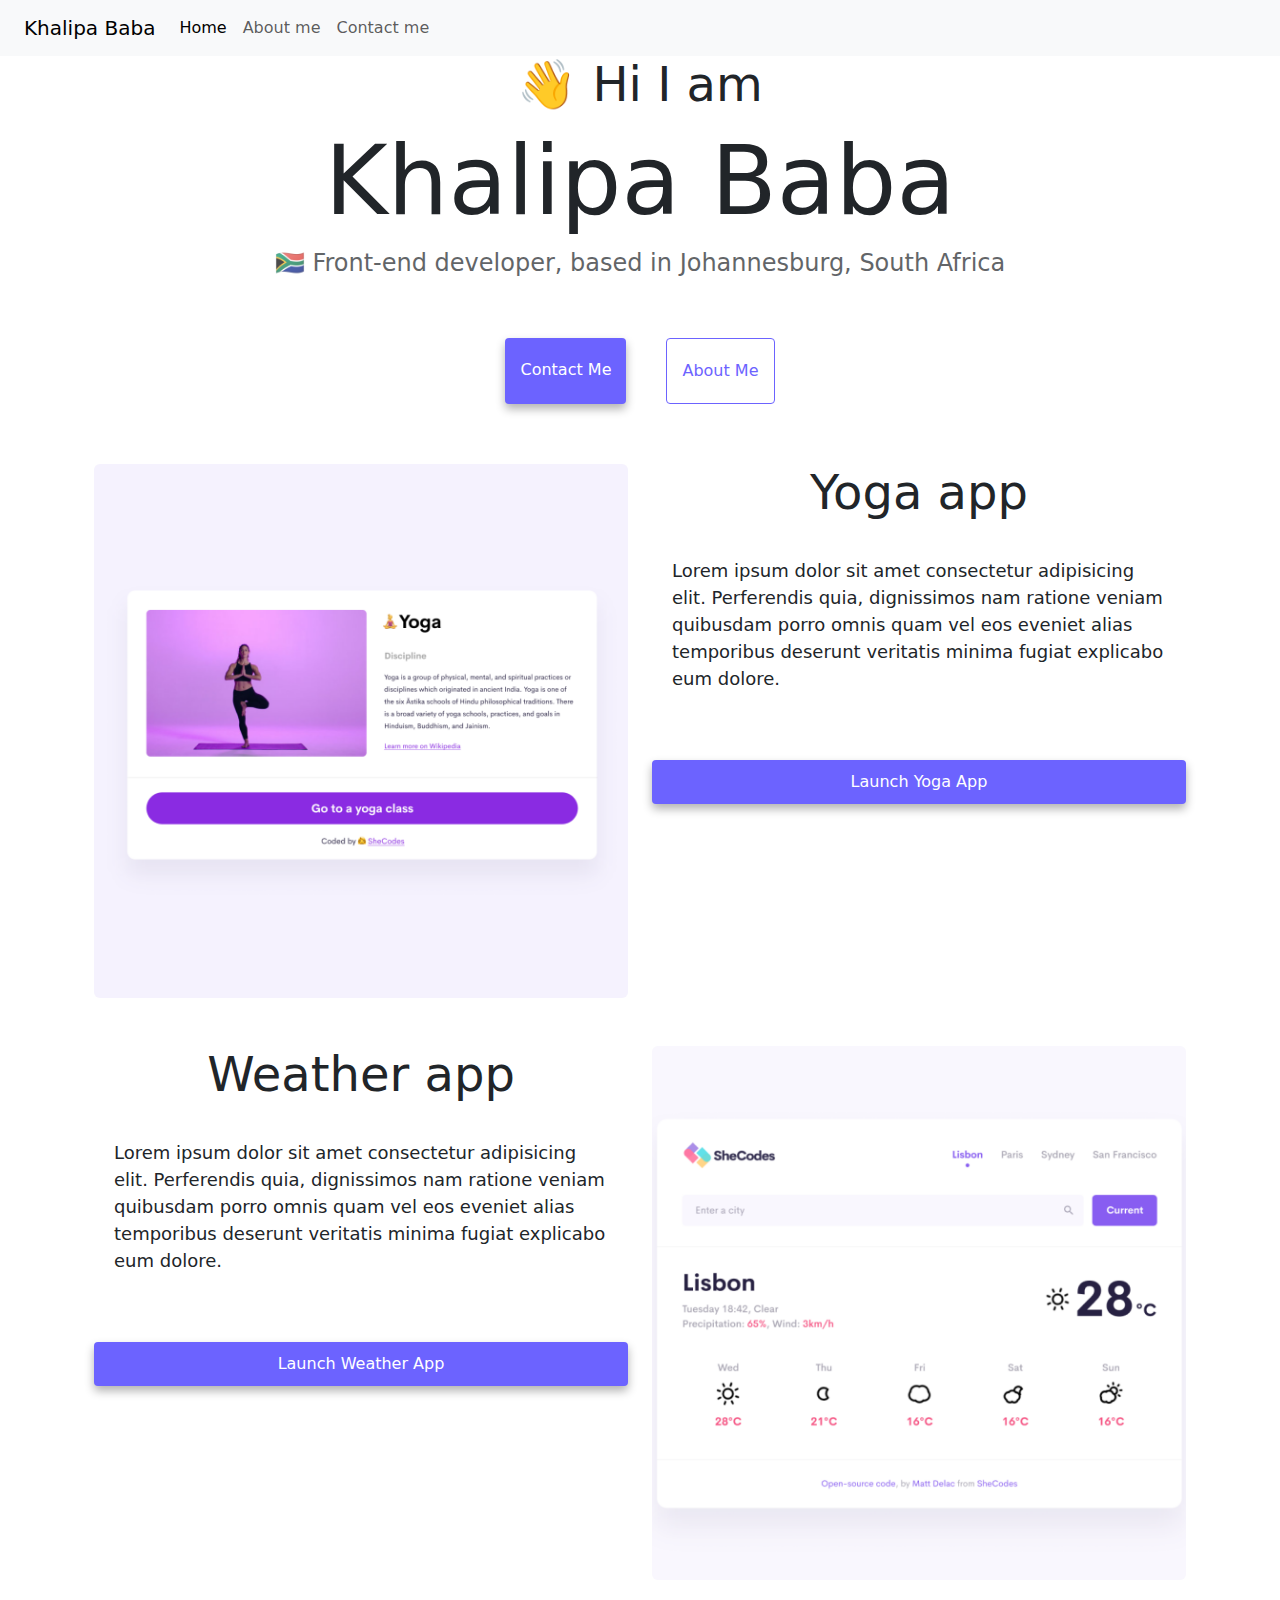
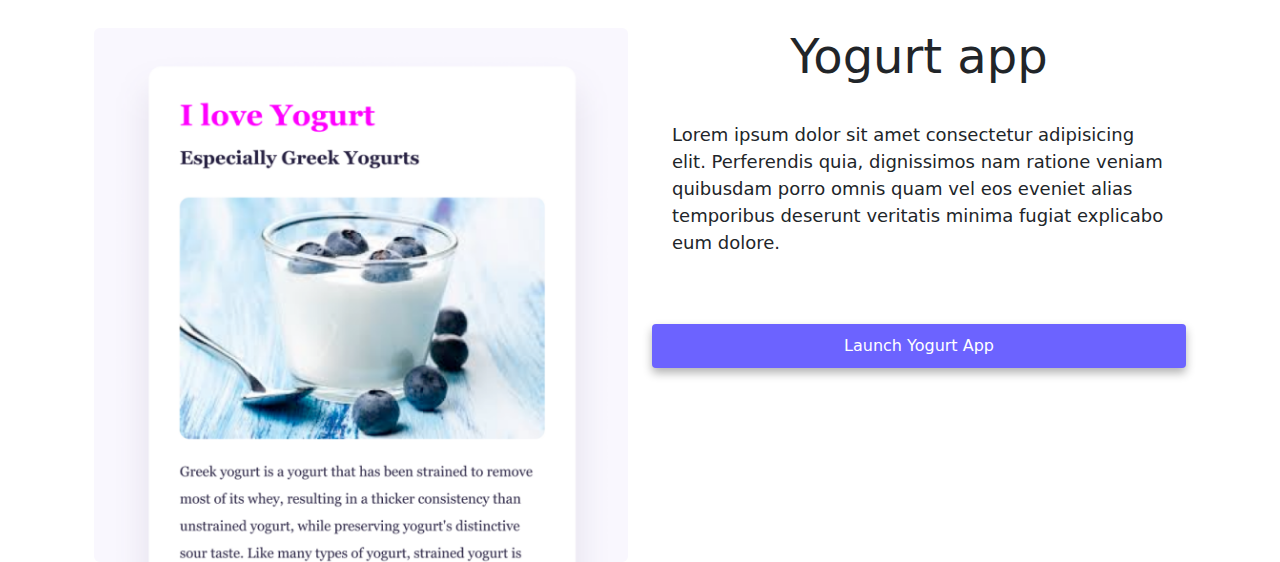
<file: index.html>
<!DOCTYPE html>
<html lang="en">
  <head>
    <meta charset="UTF-8" />
    <meta http-equiv="X-UA-Compatible" content="IE=edge" />
    <meta name="viewport" content="width=device-width, initial-scale=1.0" />
    <meta
      name="description"
      content="Khalipa Baba was born on 23 February 1989 in Cape Town, South Africa."
    />
    <title>Khalipa Baba</title>
    <link
      href="https://cdn.jsdelivr.net/npm/bootstrap@5.3.3/dist/css/bootstrap.min.css"
      rel="stylesheet"
      integrity="sha384-QWTKZyjpPEjISv5WaRU9OFeRpok6YctnYmDr5pNlyT2bRjXh0JMhjY6hW+ALEwIH"
      crossorigin="anonymous"
    />
    <script
      src="https://cdn.jsdelivr.net/npm/bootstrap@5.3.3/dist/js/bootstrap.bundle.min.js"
      integrity="sha384-YvpcrYf0tY3lHB60NNkmXc5s9fDVZLESaAA55NDzOxhy9GkcIdslK1eN7N6jIeHz"
      crossorigin="anonymous"
    ></script>
    <link rel="stylesheet" href="style.css" />
  </head>
  <body>
    <nav class="navbar navbar-expand-lg bg-body-tertiary">
      <div class="container-fluid">
        <a class="navbar-brand" href="index.html">Khalipa Baba</a>
        <button
          class="navbar-toggler"
          type="button"
          data-bs-toggle="collapse"
          data-bs-target="#navbarNav"
          aria-controls="navbarNav"
          aria-expanded="false"
          aria-label="Toggle navigation"
        >
          <span class="navbar-toggler-icon"></span>
        </button>
        <div class="collapse navbar-collapse" id="navbarNav">
          <ul class="navbar-nav">
            <li class="nav-item">
              <a class="nav-link active" aria-current="page" href="index.html"
                >Home</a
              >
            </li>
            <li class="nav-item">
              <a class="nav-link" href="about.html">About me</a>
            </li>
            <li class="nav-item">
              <a class="nav-link" href="about.html#contact">Contact me</a>
            </li>
          </ul>
        </div>
      </div>
    </nav>
    <h2 class="text-center">👋 Hi I am</h2>
    <h1 class="text-center">Khalipa Baba</h1>
    <h3 class="text-center">
      🇿🇦 Front-end developer, based in Johannesburg, South Africa
    </h3>
    <div class="navigation-links">
      <a href="about.html#contact" class="contact-link">Contact me</a>
      <a href="about.html" class="about-link">About me</a>
    </div>

    <div class="container">
      <div class="row">
        <div class="col-md-6">
          <img src="images/yoga.png" class="img-fluid rounded" />
        </div>
        <div class="col-md-6">
          <h2 class="mb-3">Yoga app</h2>
          <p>
            Lorem ipsum dolor sit amet consectetur adipisicing elit. Perferendis
            quia, dignissimos nam ratione veniam quibusdam porro omnis quam vel
            eos eveniet alias temporibus deserunt veritatis minima fugiat
            explicabo eum dolore.
          </p>
          <div class="mt-5">
            <a href="#" class="primary-link">Launch Yoga App</a>
          </div>
        </div>
      </div>
      <div class="row mt-5">
        <div class="col-md-6">
          <h2 class="mb-3">Weather app</h2>
          <p>
            Lorem ipsum dolor sit amet consectetur adipisicing elit. Perferendis
            quia, dignissimos nam ratione veniam quibusdam porro omnis quam vel
            eos eveniet alias temporibus deserunt veritatis minima fugiat
            explicabo eum dolore.
          </p>
          <div class="mb-5 mt-5">
            <a href="#" class="primary-link">Launch Weather App</a>
          </div>
        </div>
        <div class="col-md-6">
          <img
            src="images/weather.png"
            class="img-fluid rounded"
            alt="weather app"
          />
        </div>
      </div>
      <div class="row mt-5">
        <div class="col-md-6">
          <img
            src="images/yogurt.png"
            class="img-fluid rounded"
            alt="yoghurt"
          />
        </div>
        <div class="col-md-6">
          <h2 class="mb-3">Yogurt app</h2>
          <p>
            Lorem ipsum dolor sit amet consectetur adipisicing elit. Perferendis
            quia, dignissimos nam ratione veniam quibusdam porro omnis quam vel
            eos eveniet alias temporibus deserunt veritatis minima fugiat
            explicabo eum dolore.
          </p>
          <div class="mt-5">
            <a href="#" class="primary-link">Launch Yogurt App</a>
          </div>
        </div>
      </div>
    </div>

    <script
      src="https://cdn.jsdelivr.net/npm/bootstrap@5.3.3/dist/js/bootstrap.bundle.min.js"
      integrity="sha384-YvpcrYf0tY3lHB60NNkmXc5s9fDVZLESaAA55NDzOxhy9GkcIdslK1eN7N6jIeHz"
      crossorigin="anonymous"
    ></script>
  </body>
</html>
</file>
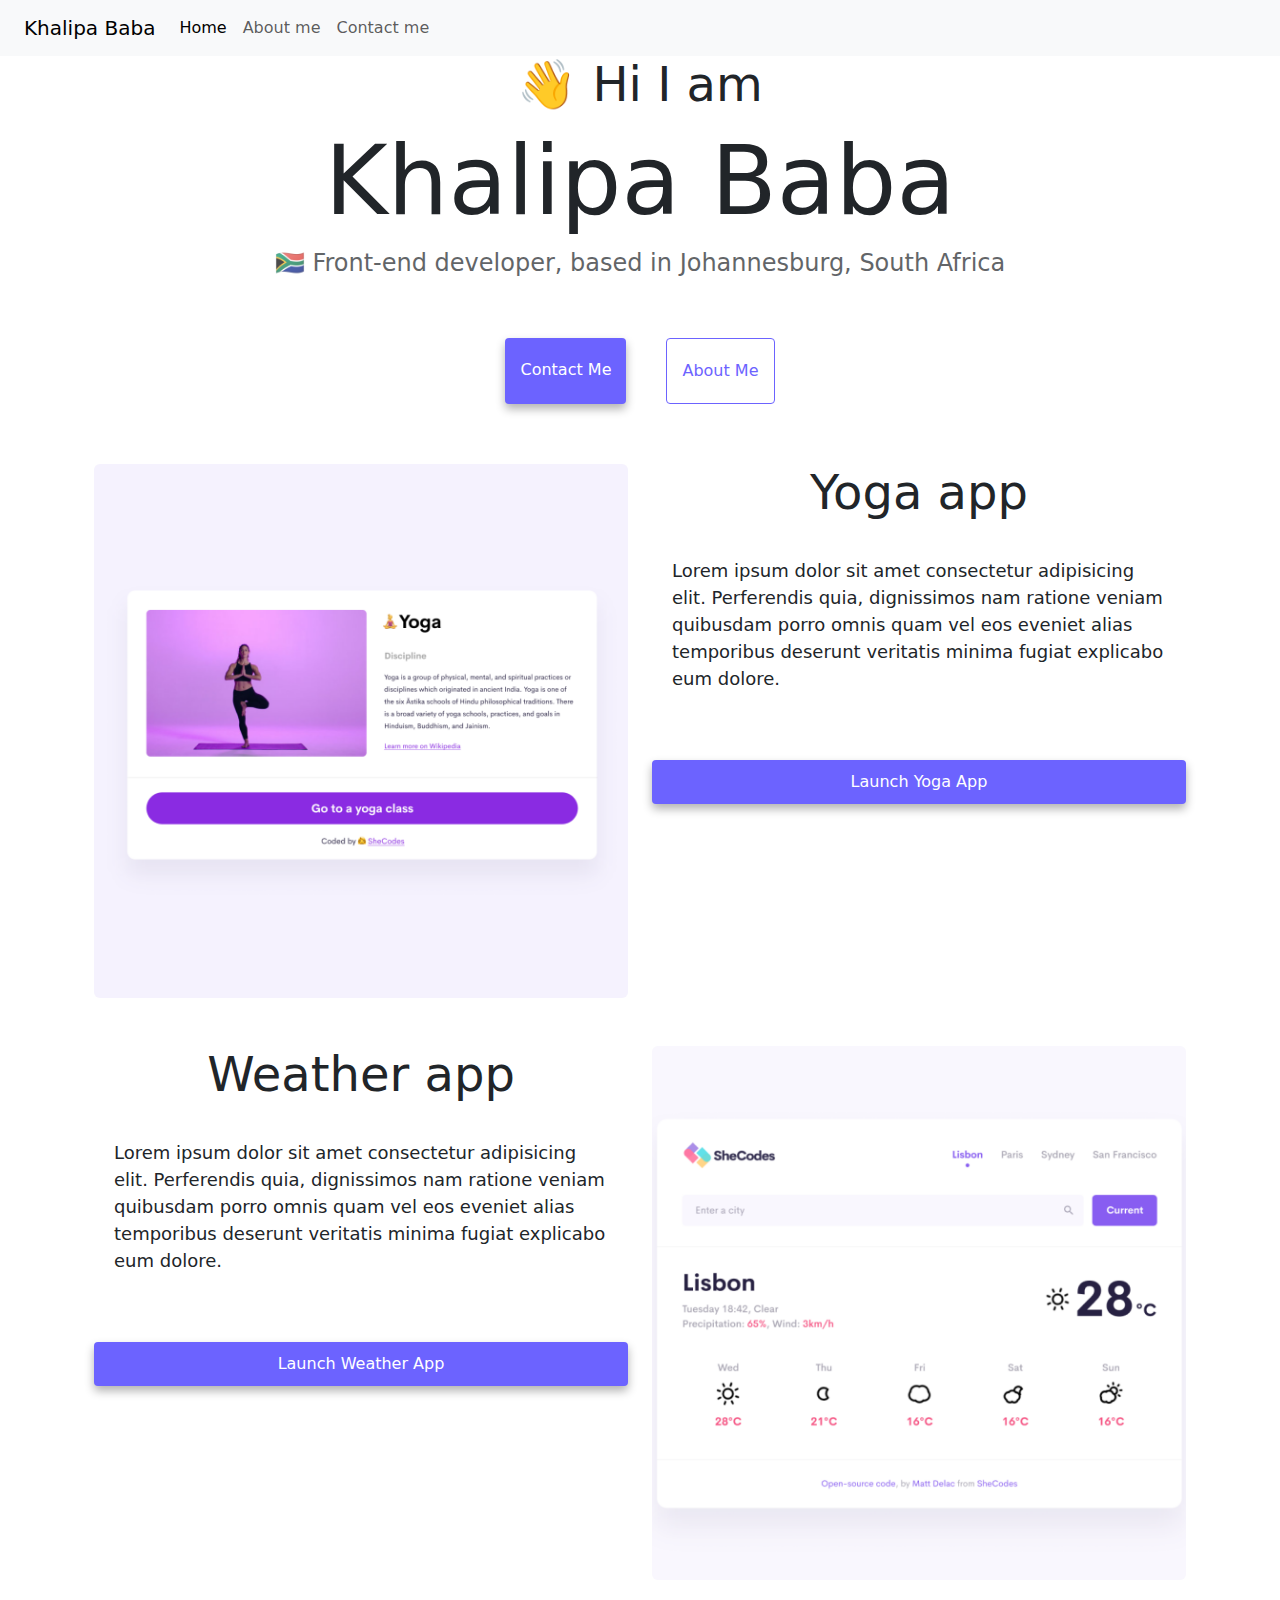
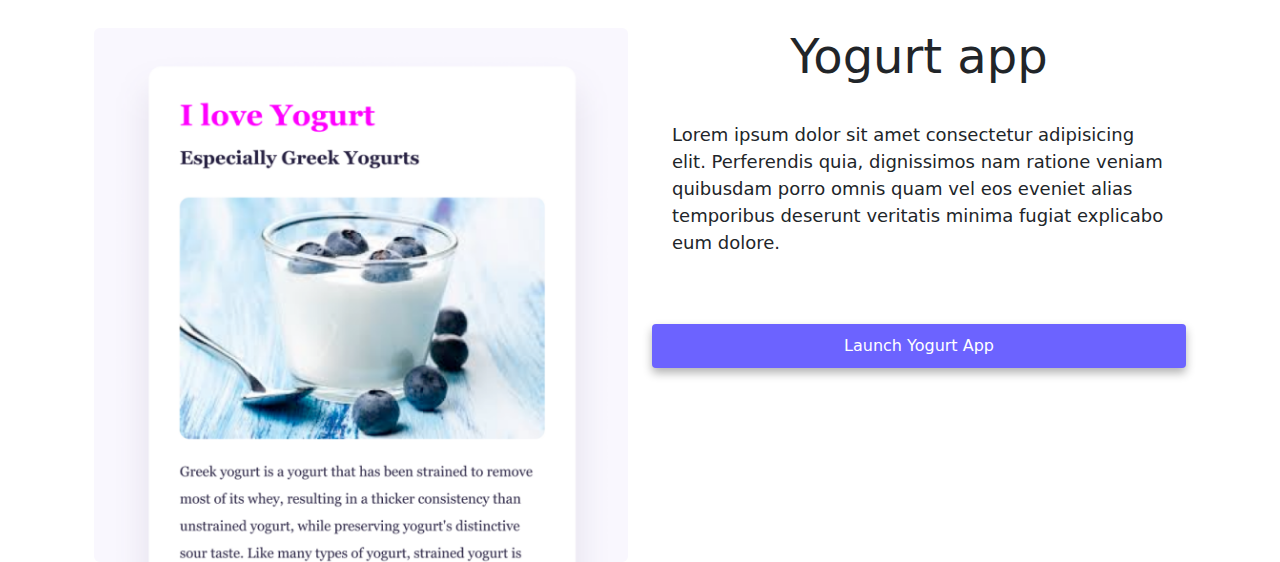
<file: SheCodes Responsive Week 3/SheCodes Responsive week 3 homework/index.html>
<!DOCTYPE html>
<html lang="en">
  <head>
    <meta charset="UTF-8" />
    <meta http-equiv="X-UA-Compatible" content="IE=edge" />
    <meta name="viewport" content="width=device-width, initial-scale=1.0" />
    <title>Khalipa Baba</title>
    <link
      href="https://cdn.jsdelivr.net/npm/bootstrap@5.3.3/dist/css/bootstrap.min.css"
      rel="stylesheet"
      integrity="sha384-QWTKZyjpPEjISv5WaRU9OFeRpok6YctnYmDr5pNlyT2bRjXh0JMhjY6hW+ALEwIH"
      crossorigin="anonymous"
    />
    <script
      src="https://cdn.jsdelivr.net/npm/bootstrap@5.3.3/dist/js/bootstrap.bundle.min.js"
      integrity="sha384-YvpcrYf0tY3lHB60NNkmXc5s9fDVZLESaAA55NDzOxhy9GkcIdslK1eN7N6jIeHz"
      crossorigin="anonymous"
    ></script>
    <link rel="stylesheet" href="style.css" />
  </head>
  <body>
    <nav class="navbar navbar-expand-lg bg-body-tertiary">
      <div class="container-fluid">
        <a class="navbar-brand" href="index.html">Khalipa Baba</a>
        <button
          class="navbar-toggler"
          type="button"
          data-bs-toggle="collapse"
          data-bs-target="#navbarNav"
          aria-controls="navbarNav"
          aria-expanded="false"
          aria-label="Toggle navigation"
        >
          <span class="navbar-toggler-icon"></span>
        </button>
        <div class="collapse navbar-collapse" id="navbarNav">
          <ul class="navbar-nav">
            <li class="nav-item">
              <a class="nav-link active" aria-current="page" href="index.html"
                >Home</a
              >
            </li>
            <li class="nav-item">
              <a class="nav-link" href="about.html">About me</a>
            </li>
            <li class="nav-item">
              <a class="nav-link" href="about.html#contact">Contact me</a>
            </li>
          </ul>
        </div>
      </div>
    </nav>
    <h2 class="text-center">👋 Hi I am</h2>
    <h1 class="text-center">Khalipa Baba</h1>
    <h3 class="text-center">
      🇿🇦 Front-end developer, based in Johannesburg, South Africa
    </h3>
    <div class="navigation-links">
      <a href="about.html#contact" class="contact-link">Contact me</a>
      <a href="about.html" class="about-link">About me</a>
    </div>

    <div class="container">
      <div class="row">
        <div class="col-md-6">
          <img src="images/yoga.png" class="img-fluid rounded" />
        </div>
        <div class="col-md-6">
          <h2 class="mb-3">Yoga app</h2>
          <p>
            Lorem ipsum dolor sit amet consectetur adipisicing elit. Perferendis
            quia, dignissimos nam ratione veniam quibusdam porro omnis quam vel
            eos eveniet alias temporibus deserunt veritatis minima fugiat
            explicabo eum dolore.
          </p>
          <div class="mt-5">
            <a href="#" class="primary-link">Launch Yoga App</a>
          </div>
        </div>
      </div>
      <div class="row mt-5">
        <div class="col-md-6">
          <h2 class="mb-3">Weather app</h2>
          <p>
            Lorem ipsum dolor sit amet consectetur adipisicing elit. Perferendis
            quia, dignissimos nam ratione veniam quibusdam porro omnis quam vel
            eos eveniet alias temporibus deserunt veritatis minima fugiat
            explicabo eum dolore.
          </p>
          <div class="mb-5 mt-5">
            <a href="#" class="primary-link">Launch Weather App</a>
          </div>
        </div>
        <div class="col-md-6">
          <img src="images/weather.png" class="img-fluid rounded" />
        </div>
      </div>
      <div class="row mt-5">
        <div class="col-md-6">
          <img src="images/yogurt.png" class="img-fluid rounded" />
        </div>
        <div class="col-md-6">
          <h2 class="mb-3">Yogurt app</h2>
          <p>
            Lorem ipsum dolor sit amet consectetur adipisicing elit. Perferendis
            quia, dignissimos nam ratione veniam quibusdam porro omnis quam vel
            eos eveniet alias temporibus deserunt veritatis minima fugiat
            explicabo eum dolore.
          </p>
          <div class="mt-5">
            <a href="#" class="primary-link">Launch Yogurt App</a>
          </div>
        </div>
      </div>
    </div>

    <script
      src="https://cdn.jsdelivr.net/npm/bootstrap@5.3.3/dist/js/bootstrap.bundle.min.js"
      integrity="sha384-YvpcrYf0tY3lHB60NNkmXc5s9fDVZLESaAA55NDzOxhy9GkcIdslK1eN7N6jIeHz"
      crossorigin="anonymous"
    ></script>
  </body>
</html>
</file>
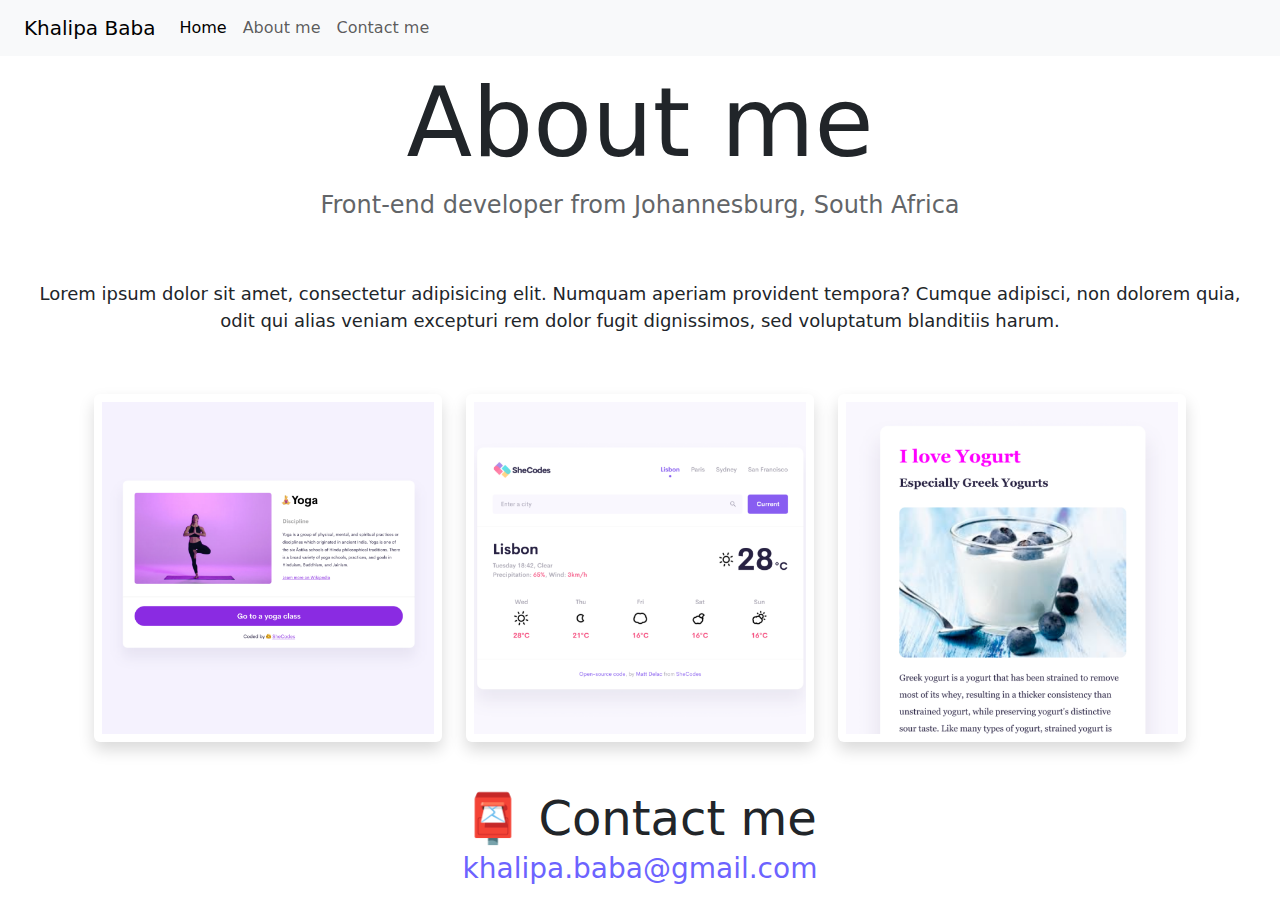
<file: about.html>
<!DOCTYPE html>
<html lang="en">
  <head>
    <meta charset="UTF-8" />
    <meta http-equiv="X-UA-Compatible" content="IE=edge" />
    <meta name="viewport" content="width=device-width, initial-scale=1.0" />
    <meta
      name="description"
      content="Khalipa Baba enjoys music, art and coding"
    />
    <link rel="stylesheet" href="style.css" />
    <title>About Khalipa Baba</title>
    <link
      href="https://cdn.jsdelivr.net/npm/bootstrap@5.3.3/dist/css/bootstrap.min.css"
      rel="stylesheet"
      integrity="sha384-QWTKZyjpPEjISv5WaRU9OFeRpok6YctnYmDr5pNlyT2bRjXh0JMhjY6hW+ALEwIH"
      crossorigin="anonymous"
    />
    <script
      src="https://cdn.jsdelivr.net/npm/bootstrap@5.3.3/dist/js/bootstrap.bundle.min.js"
      integrity="sha384-YvpcrYf0tY3lHB60NNkmXc5s9fDVZLESaAA55NDzOxhy9GkcIdslK1eN7N6jIeHz"
      crossorigin="anonymous"
    ></script>
    <link rel="stylesheet" href="style.css" />
  </head>
  <body>
    <nav class="navbar navbar-expand-lg bg-body-tertiary">
      <div class="container-fluid">
        <a class="navbar-brand" href="index.html">Khalipa Baba</a>
        <button
          class="navbar-toggler"
          type="button"
          data-bs-toggle="collapse"
          data-bs-target="#navbarNav"
          aria-controls="navbarNav"
          aria-expanded="false"
          aria-label="Toggle navigation"
        >
          <span class="navbar-toggler-icon"></span>
        </button>
        <div class="collapse navbar-collapse" id="navbarNav">
          <ul class="navbar-nav">
            <li class="nav-item">
              <a class="nav-link active" aria-current="page" href="index.html"
                >Home</a
              >
            </li>
            <li class="nav-item">
              <a class="nav-link" href="about.html">About me</a>
            </li>
            <li class="nav-item">
              <a class="nav-link" href="about.html#contact">Contact me</a>
            </li>
          </ul>
        </div>
      </div>
    </nav>
    <h1 class="text-center">About me</h1>
    <h3 class="text-center">
      Front-end developer from Johannesburg, South Africa
    </h3>
    <div class="about-paragraphs text-center">
      <p>
        Lorem ipsum dolor sit amet, consectetur adipisicing elit. Numquam
        aperiam provident tempora? Cumque adipisci, non dolorem quia, odit qui
        alias veniam excepturi rem dolor fugit dignissimos, sed voluptatum
        blanditiis harum.
      </p>
    </div>
    <div class="container">
      <div class="row">
        <div class="col-sm-4">
          <img
            src="images/yoga.png"
            class="img-fluid p-2 shadow rounded"
            alt="yoga app"
          />
        </div>
        <div class="col-sm-4">
          <img
            src="images/weather.png"
            class="img-fluid p-2 shadow rounded"
            alt="weather app"
          />
        </div>
        <div class="col-sm-4">
          <img
            src="images/yogurt.png"
            class="img-fluid p-2 shadow rounded"
            alt="yoghurt"
          />
        </div>
      </div>
    </div>
    <div id="contact" class="mt-5">
      <h2 class="text-center">📮 Contact me</h2>
      <a href="mailto:khalipa.baba@gmail.com" class="email-link">
        khalipa.baba@gmail.com</a
      >
    </div>
  </body>
</html>
</file>
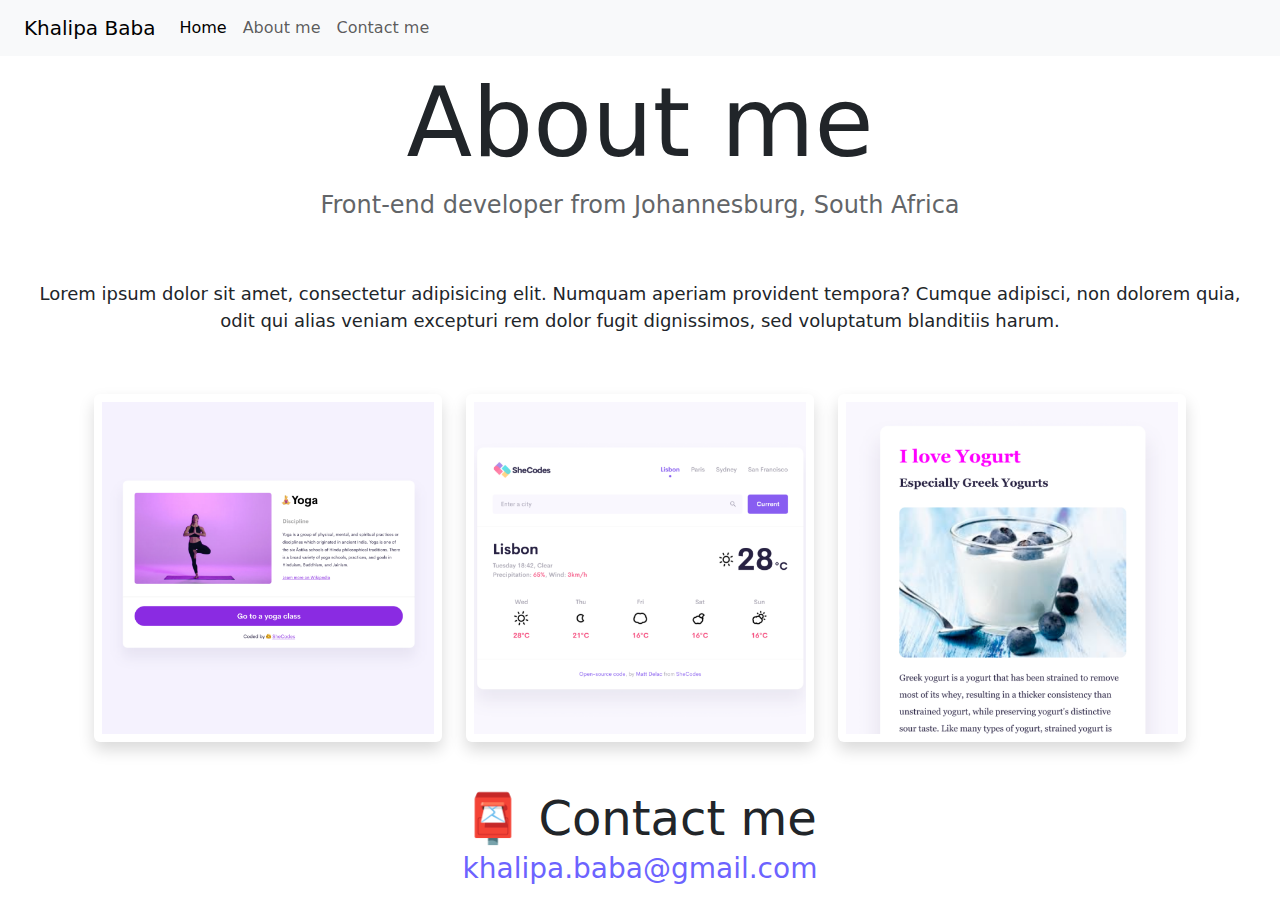
<file: SheCodes Responsive Week 3/SheCodes Responsive week 3 homework/about.html>
<!DOCTYPE html>
<html lang="en">
  <head>
    <meta charset="UTF-8" />
    <meta http-equiv="X-UA-Compatible" content="IE=edge" />
    <meta name="viewport" content="width=device-width, initial-scale=1.0" />
    <link rel="stylesheet" href="style.css" />
    <title>About Khalipa Baba</title>
    <link
      href="https://cdn.jsdelivr.net/npm/bootstrap@5.3.3/dist/css/bootstrap.min.css"
      rel="stylesheet"
      integrity="sha384-QWTKZyjpPEjISv5WaRU9OFeRpok6YctnYmDr5pNlyT2bRjXh0JMhjY6hW+ALEwIH"
      crossorigin="anonymous"
    />
    <script
      src="https://cdn.jsdelivr.net/npm/bootstrap@5.3.3/dist/js/bootstrap.bundle.min.js"
      integrity="sha384-YvpcrYf0tY3lHB60NNkmXc5s9fDVZLESaAA55NDzOxhy9GkcIdslK1eN7N6jIeHz"
      crossorigin="anonymous"
    ></script>
    <link rel="stylesheet" href="style.css" />
  </head>
  <body>
    <nav class="navbar navbar-expand-lg bg-body-tertiary">
      <div class="container-fluid">
        <a class="navbar-brand" href="index.html">Khalipa Baba</a>
        <button
          class="navbar-toggler"
          type="button"
          data-bs-toggle="collapse"
          data-bs-target="#navbarNav"
          aria-controls="navbarNav"
          aria-expanded="false"
          aria-label="Toggle navigation"
        >
          <span class="navbar-toggler-icon"></span>
        </button>
        <div class="collapse navbar-collapse" id="navbarNav">
          <ul class="navbar-nav">
            <li class="nav-item">
              <a class="nav-link active" aria-current="page" href="index.html"
                >Home</a
              >
            </li>
            <li class="nav-item">
              <a class="nav-link" href="about.html">About me</a>
            </li>
            <li class="nav-item">
              <a class="nav-link" href="about.html#contact">Contact me</a>
            </li>
          </ul>
        </div>
      </div>
    </nav>
    <h1 class="text-center">About me</h1>
    <h3 class="text-center">
      Front-end developer from Johannesburg, South Africa
    </h3>
    <div class="about-paragraphs text-center">
      <p>
        Lorem ipsum dolor sit amet, consectetur adipisicing elit. Numquam
        aperiam provident tempora? Cumque adipisci, non dolorem quia, odit qui
        alias veniam excepturi rem dolor fugit dignissimos, sed voluptatum
        blanditiis harum.
      </p>
    </div>
    <div class="container">
      <div class="row">
        <div class="col-sm-4">
          <img src="images/yoga.png" class="img-fluid p-2 shadow rounded" />
        </div>
        <div class="col-sm-4">
          <img src="images/weather.png" class="img-fluid p-2 shadow rounded" />
        </div>
        <div class="col-sm-4">
          <img src="images/yogurt.png" class="img-fluid p-2 shadow rounded" />
        </div>
      </div>
    </div>
    <div id="contact" class="mt-5">
      <h2 class="text-center">📮 Contact me</h2>
      <a href="mailto:khalipa.baba@gmail.com" class="email-link">
        khalipa.baba@gmail.com</a
      >
    </div>
  </body>
</html>
</file>
<file: style.css>
:root {
  --primary-color: #6c63ff;
  --secondary-color: #f5f2fe;
  --box-shadow: 0 5px 10px rgba(0, 0, 0, 0.3);
}

body {
  margin: 0;
  font-family: var(--bs-font-sans-serif);
  font-size: 1rem;
  font-weight: 400;
  line-height: 1.5;
  color: #212529;
  background-color: #fff;
  -webkit-text-size-adjust: 100%;
  -webkit-tap-highlight-color: transparent;
}

h1 {
  font-size: 96px;
  margin: 10px;
}

h2 {
  font-size: 48px;
  font-weight: 500;
  line-height: 1.2;
  margin: 0;
}

h3 {
  font-size: 24px;
  opacity: 0.7;
}

p {
  background: #fff;
  padding: 20px;
  border-radius: 4px;
  font-size: 18px;
  line-height: 1.5;
}

img,
svg {
  vertical-align: middle;
}

.navigation-links {
  display: flex;
  margin-top: 40px;
  margin-bottom: 40px;
  justify-content: center;
}

.navigation-links a {
  margin: 20px;
  border-radius: 4px;
  padding: 20px 15px;
  text-decoration: none;
  text-transform: capitalize;
}

.contact-link {
  background: var(--primary-color);
  box-shadow: var(--box-shadow);
  color: white;
}

.about-link {
  color: var(--primary-color);
  border: 1px solid var(--primary-color);
}

.homepage-link {
  color: var(--primary-color);
  text-align: center;
  display: block;
}

.about-paragraphs {
  display: flex;
  margin: 30px 0;
}

.about-paragraphs p {
  margin: 10px;
}

.img-fluid {
  max-width: 100%;
  height: auto;
}

.email-link {
  display: flex;
  justify-content: center;
  color: var(--primary-color);
  font-size: 28px;
  text-decoration: none;
}

.email-link:hover {
  text-decoration: underline;
}

.primary-link {
  border-radius: 4px;
  padding: 20px 15px;
  text-decoration: none;
  text-transform: capitalize;
  background: var(--primary-color);
  box-shadow: var(--box-shadow);
  color: white;
}

.secondary-link {
  border-radius: 4px;
  padding: 20px 15px;
  text-decoration: none;
  text-transform: capitalize;
  color: var(--primary-color);
  border: 1px solid var(--primary-color);
}

.container,
.container-fluid,
.container-lg,
.container-md,
.container-sm,
.container-xl,
.container-xxl {
  width: 100%;
  padding-right: var(--bs-gutter-x, 0.75rem);
  padding-left: var(--bs-gutter-x, 0.75rem);
  margin-right: auto;
  margin-left: auto;
}

@media (min-width: 400px) {
  .primary-link {
    display: flex;
    justify-content: center;
    padding: 10px 10px;
  }

  .mb-3 {
    text-align: center;
  }
  }
}
</file>
<file: SheCodes Responsive Week 3/SheCodes Responsive week 3 homework/style.css>
:root {
  --primary-color: #6c63ff;
  --secondary-color: #f5f2fe;
  --box-shadow: 0 5px 10px rgba(0, 0, 0, 0.3);
}

body {
  margin: 0;
  font-family: var(--bs-font-sans-serif);
  font-size: 1rem;
  font-weight: 400;
  line-height: 1.5;
  color: #212529;
  background-color: #fff;
  -webkit-text-size-adjust: 100%;
  -webkit-tap-highlight-color: transparent;
}

h1 {
  font-size: 96px;
  margin: 10px;
}

h2 {
  font-size: 48px;
  font-weight: 500;
  line-height: 1.2;
  margin: 0;
}

h3 {
  font-size: 24px;
  opacity: 0.7;
}

p {
  background: #fff;
  padding: 20px;
  border-radius: 4px;
  font-size: 18px;
  line-height: 1.5;
}

img,
svg {
  vertical-align: middle;
}

.navigation-links {
  display: flex;
  margin-top: 40px;
  margin-bottom: 40px;
  justify-content: center;
}

.navigation-links a {
  margin: 20px;
  border-radius: 4px;
  padding: 20px 15px;
  text-decoration: none;
  text-transform: capitalize;
}

.contact-link {
  background: var(--primary-color);
  box-shadow: var(--box-shadow);
  color: white;
}

.about-link {
  color: var(--primary-color);
  border: 1px solid var(--primary-color);
}

.homepage-link {
  color: var(--primary-color);
  text-align: center;
  display: block;
}

.about-paragraphs {
  display: flex;
  margin: 30px 0;
}

.about-paragraphs p {
  margin: 10px;
}

.img-fluid {
  max-width: 100%;
  height: auto;
}

.email-link {
  display: flex;
  justify-content: center;
  color: var(--primary-color);
  font-size: 28px;
  text-decoration: none;
}

.email-link:hover {
  text-decoration: underline;
}

.primary-link {
  border-radius: 4px;
  padding: 20px 15px;
  text-decoration: none;
  text-transform: capitalize;
  background: var(--primary-color);
  box-shadow: var(--box-shadow);
  color: white;
}

.secondary-link {
  border-radius: 4px;
  padding: 20px 15px;
  text-decoration: none;
  text-transform: capitalize;
  color: var(--primary-color);
  border: 1px solid var(--primary-color);
}

.container,
.container-fluid,
.container-lg,
.container-md,
.container-sm,
.container-xl,
.container-xxl {
  width: 100%;
  padding-right: var(--bs-gutter-x, 0.75rem);
  padding-left: var(--bs-gutter-x, 0.75rem);
  margin-right: auto;
  margin-left: auto;
}

@media (min-width: 400px) {
  .primary-link {
    display: flex;
    justify-content: center;
    padding: 10px 10px;
  }

  .mb-3 {
    text-align: center;
  }
  }
}
</file>
